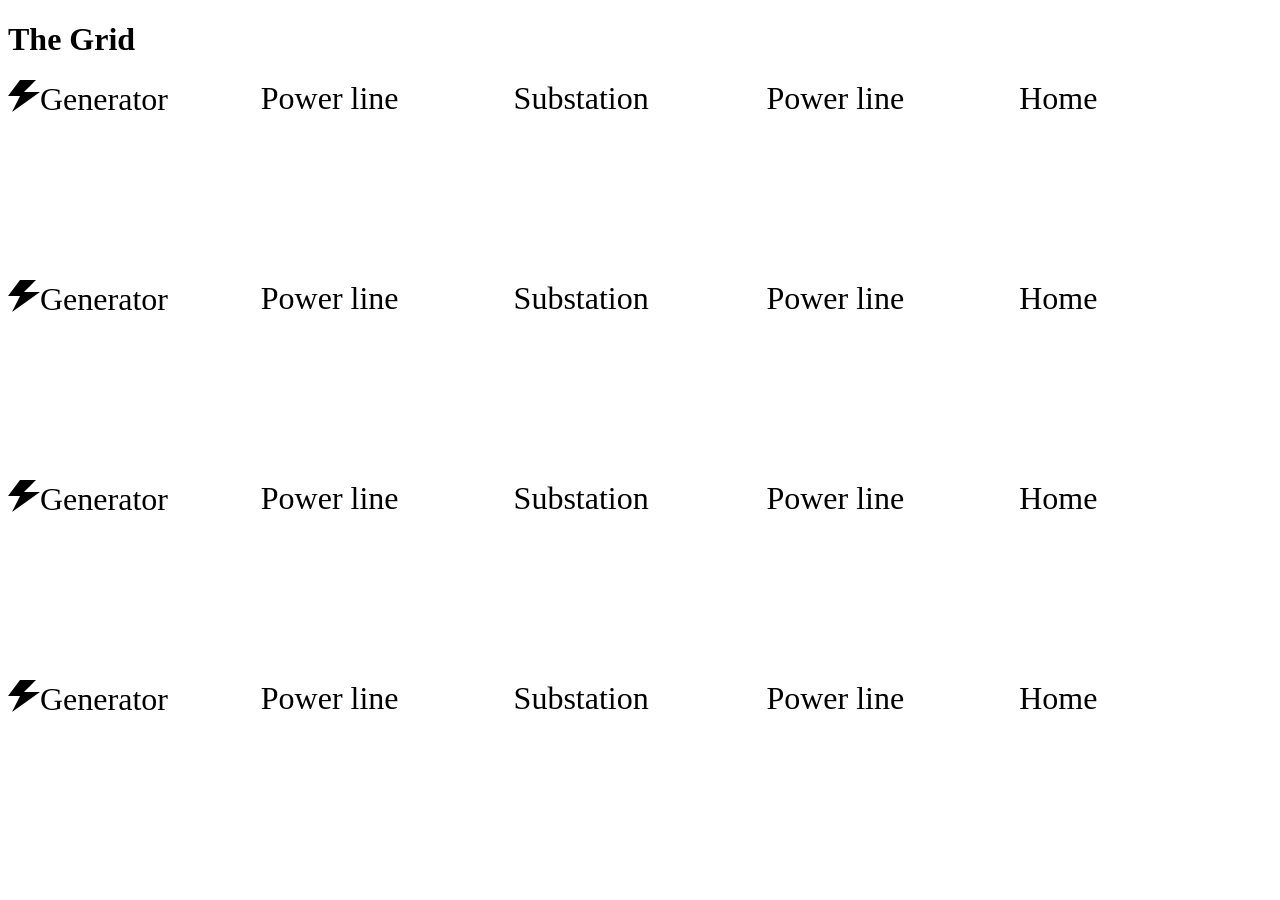
<file: class-04/demo/index.html>
<!DOCTYPE html>
<html lang="en">
<head>
  <meta charset="UTF-8">
  <meta name="viewport" content="width=device-width, initial-scale=1.0">
  <meta http-equiv="X-UA-Compatible" content="ie=edge">
  <link rel="stylesheet" href="icomoon-style.css">
  <link rel="stylesheet" href="style.css" />
  <title>Grids</title>
</head>
<body>
  <h1>The Grid</h1>
  <div class="grid-container">
    <div class="grid-item generator">
      <span class="icon-power"></span>Generator
    </div>
    <div class="grid-item line">
      Power line
    </div>
    <div class="grid-item substation">
      Substation
    </div>
    <div class="grid-item line">
      Power line
    </div>
    <div class="grid-item home">
      Home
    </div>
    <div class="grid-item generator">
      <span class="icon-power"></span>Generator
    </div>
    <div class="grid-item line">
      Power line
    </div>
    <div class="grid-item substation">
      Substation
    </div>
    <div class="grid-item line">
      Power line
    </div>
    <div class="grid-item home">
      Home
    </div>
    <div class="grid-item generator">
      <span class="icon-power"></span>Generator
    </div>
    <div class="grid-item line">
      Power line
    </div>
    <div class="grid-item substation">
      Substation
    </div>
    <div class="grid-item line">
      Power line
    </div>
    <div class="grid-item home">
      Home
    </div>
    <div class="grid-item generator">
      <span class="icon-power"></span>Generator
    </div>
    <div class="grid-item line">
      Power line
    </div>
    <div class="grid-item substation">
      Substation
    </div>
    <div class="grid-item line">
      Power line
    </div>
    <div class="grid-item home">
      Home
    </div>
  </div>
</body>
</html>
</file>
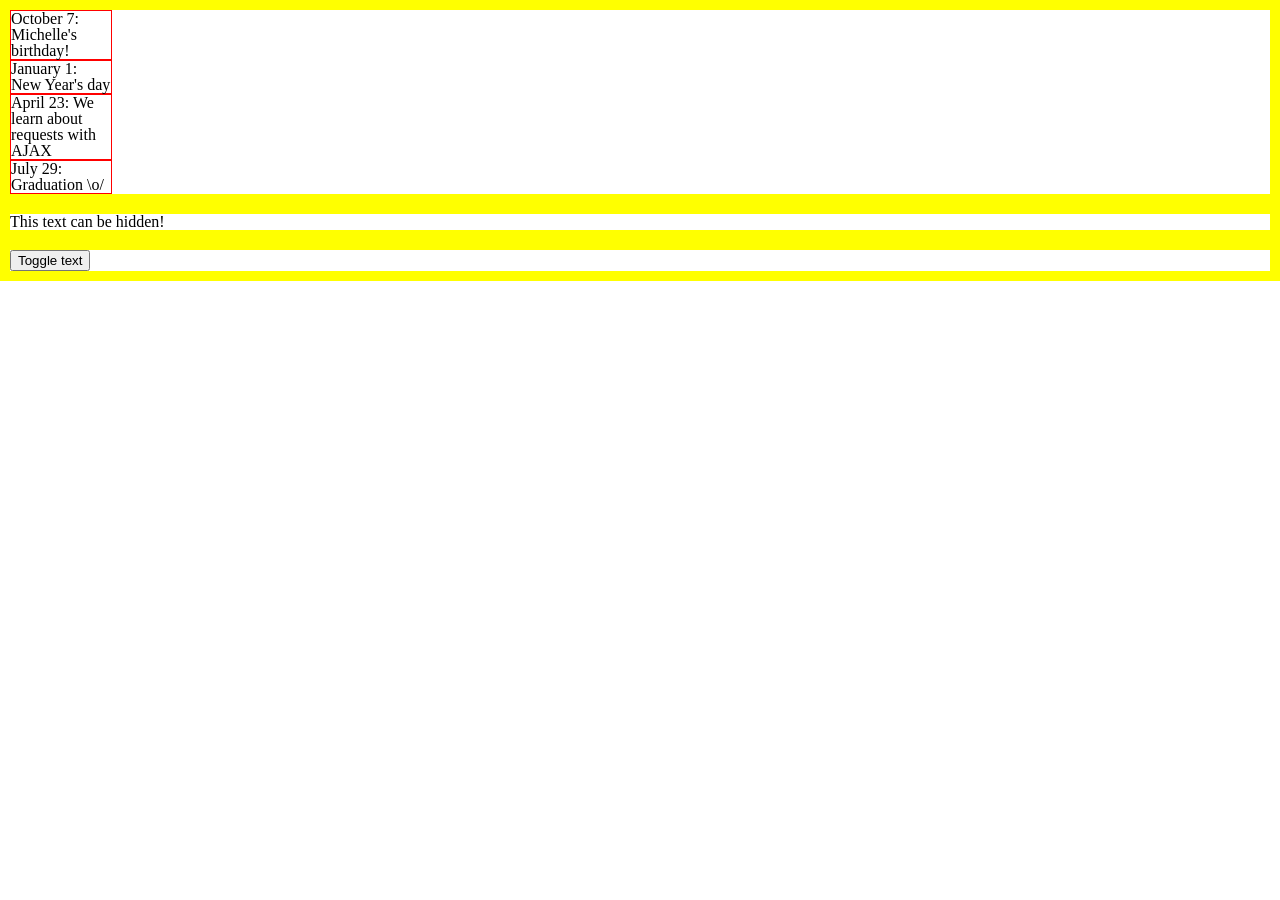
<file: class-02/demo/jquery/index.html>
<!DOCTYPE html>
<html>
<head>
  <meta charset='utf-8'>
  <meta http-equiv='X-UA-Compatible' content='IE=edge'>
  <title>Page Title</title>
  <meta name='viewport' content='width=device-width, initial-scale=1'>

  <link rel='stylesheet' type='text/css' media='screen' href='reset.css'>
  <link rel='stylesheet' type='text/css' media='screen' href='style.css'>
</head>
<body>
  <div>
    <ul>
      <li>One</li>
      <li>Two</li>
      <li>Three</li>
    </ul>
  </div>
  <div class="hidable">
    This text can be hidden!
  </div>
  <div>
    <button class="toggler">Toggle text</button>
  </div>
  <script
  src="https://code.jquery.com/jquery-3.4.0.min.js"
  integrity="sha256-BJeo0qm959uMBGb65z40ejJYGSgR7REI4+CW1fNKwOg="
  crossorigin="anonymous"></script>
  <script src="app.js"></script>
</body>
</html>
</file>
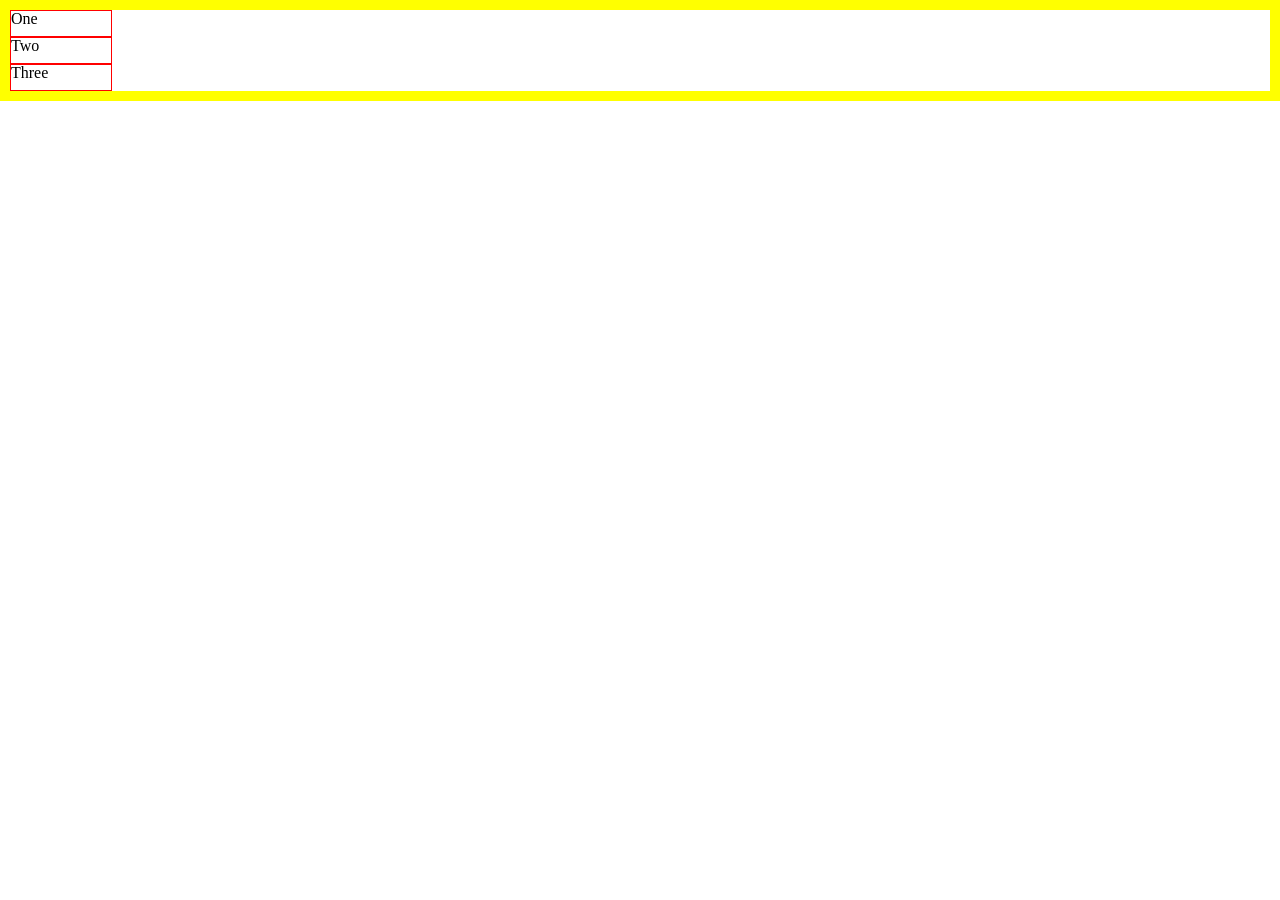
<file: class-02/demo/warmup/index.html>
<!DOCTYPE html>
<html>
<head>
  <meta charset='utf-8'>
  <meta http-equiv='X-UA-Compatible' content='IE=edge'>
  <title>Page Title</title>
  <meta name='viewport' content='width=device-width, initial-scale=1'>

  <link rel='stylesheet' type='text/css' media='screen' href='reset.css'>
  <link rel='stylesheet' type='text/css' media='screen' href='style.css'>
  <script
  src="https://code.jquery.com/jquery-3.4.0.min.js"
  integrity="sha256-BJeo0qm959uMBGb65z40ejJYGSgR7REI4+CW1fNKwOg="
  crossorigin="anonymous"></script>
  <script src='app.js'></script>
</head>
<body>

  <div>
    <ul>
      <li>One</li>
      <li>Two</li>
      <li>Three</li>
    </ul>
  </div>
</body>
</html>
</file>
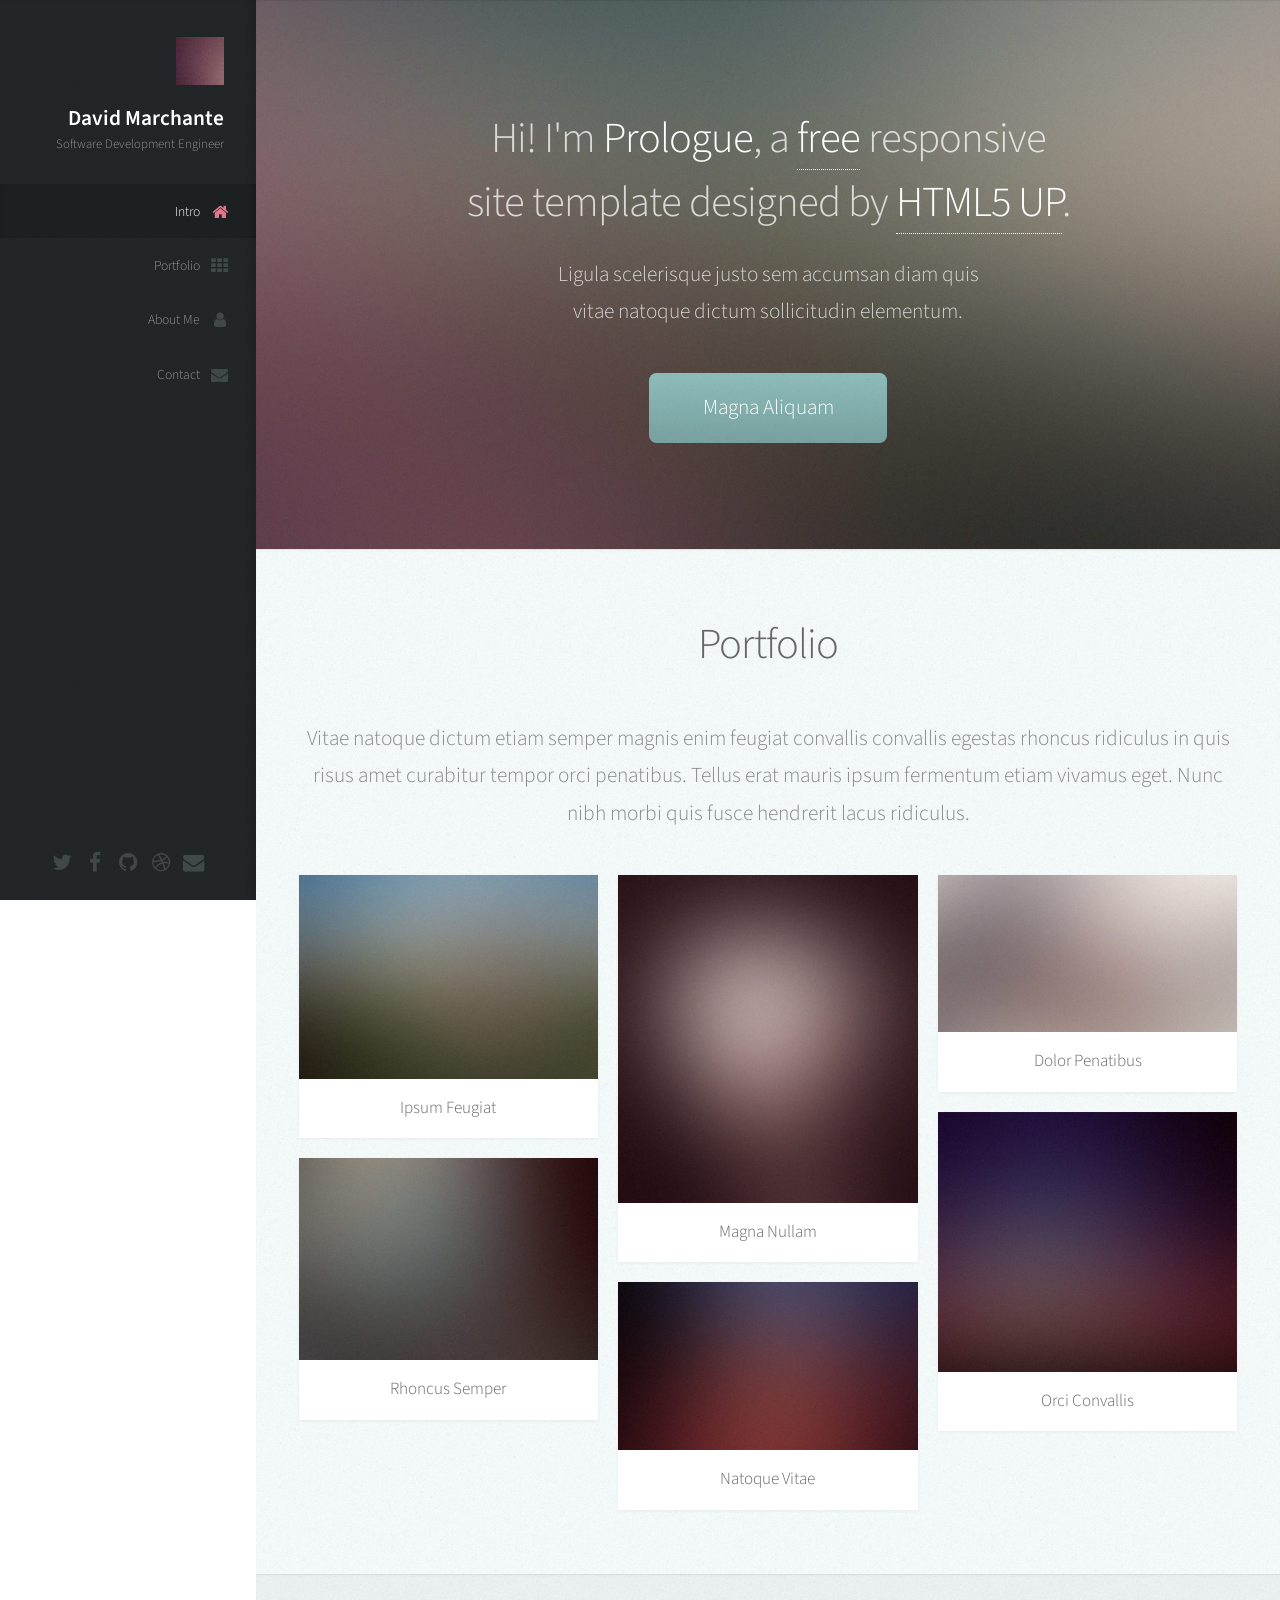
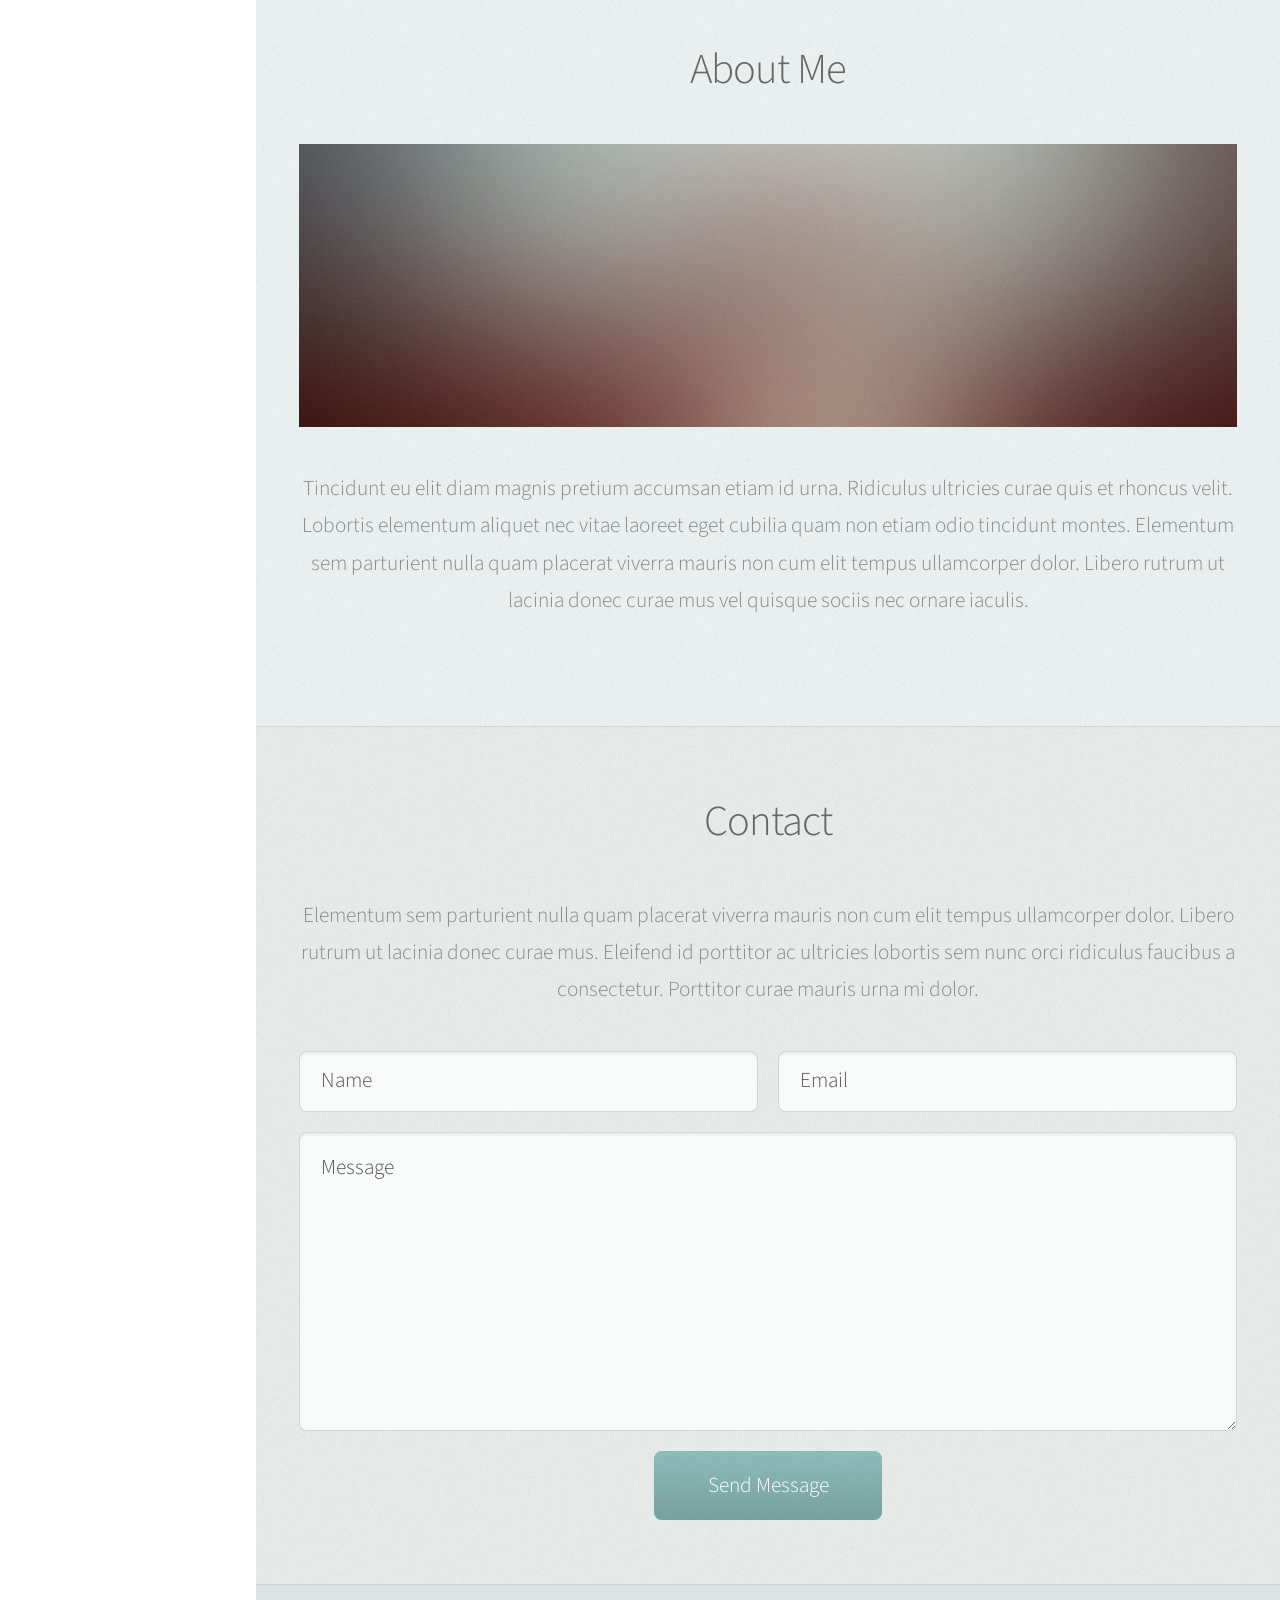
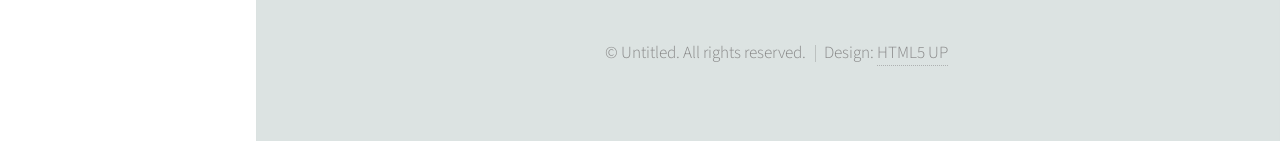
<file: class-04/lab/starter-code/index.html>
<!DOCTYPE HTML>
<!--
	Prologue by HTML5 UP
	html5up.net | @ajlkn
	Free for personal and commercial use under the CCA 3.0 license (html5up.net/license)
-->
<html>
	<head>
		<title>Prologue by HTML5 UP</title>
		<meta charset="utf-8" />
		<meta name="viewport" content="width=device-width, initial-scale=1, user-scalable=no" />
		<link rel="stylesheet" href="assets/css/main.css" />
	</head>
	<body class="is-preload">

		<!-- Header -->
			<div id="header">

				<div class="top">

					<!-- Logo -->
						<div id="logo">
							<span class="image avatar48"><img src="images/avatar.jpg" alt="" /></span>
							<h1 id="title">David Marchante</h1>
							<p>Software Development Engineer</p>
						</div>

					<!-- Nav -->
						<nav id="nav">
							<ul>
								<li><a href="#top" id="top-link"><span class="icon fa-home">Intro</span></a></li>
								<li><a href="#portfolio" id="portfolio-link"><span class="icon fa-th">Portfolio</span></a></li>
								<li><a href="#about" id="about-link"><span class="icon fa-user">About Me</span></a></li>
								<li><a href="#contact" id="contact-link"><span class="icon fa-envelope">Contact</span></a></li>
							</ul>
						</nav>

				</div>

				<div class="bottom">

					<!-- Social Icons -->
						<ul class="icons">
							<li><a href="#" class="icon fa-twitter"><span class="label">Twitter</span></a></li>
							<li><a href="#" class="icon fa-facebook"><span class="label">Facebook</span></a></li>
							<li><a href="#" class="icon fa-github"><span class="label">Github</span></a></li>
							<li><a href="#" class="icon fa-dribbble"><span class="label">Dribbble</span></a></li>
							<li><a href="#" class="icon fa-envelope"><span class="label">Email</span></a></li>
						</ul>

				</div>

			</div>

		<!-- Main -->
			<div id="main">

				<!-- Intro -->
					<section id="top" class="one dark cover">
						<div class="container">

							<header>
								<h2 class="alt">Hi! I'm <strong>Prologue</strong>, a <a href="http://html5up.net/license">free</a> responsive<br />
								site template designed by <a href="http://html5up.net">HTML5 UP</a>.</h2>
								<p>Ligula scelerisque justo sem accumsan diam quis<br />
								vitae natoque dictum sollicitudin elementum.</p>
							</header>

							<footer>
								<a href="#portfolio" class="button scrolly">Magna Aliquam</a>
							</footer>

						</div>
					</section>

				<!-- Portfolio -->
					<section id="portfolio" class="two">
						<div class="container">

							<header>
								<h2>Portfolio</h2>
							</header>

							<p>Vitae natoque dictum etiam semper magnis enim feugiat convallis convallis
							egestas rhoncus ridiculus in quis risus amet curabitur tempor orci penatibus.
							Tellus erat mauris ipsum fermentum etiam vivamus eget. Nunc nibh morbi quis
							fusce hendrerit lacus ridiculus.</p>

							<div class="row">
								<div class="col-4 col-12-mobile">
									<article class="item">
										<a href="#" class="image fit"><img src="images/pic02.jpg" alt="" /></a>
										<header>
											<h3>Ipsum Feugiat</h3>
										</header>
									</article>
									<article class="item">
										<a href="#" class="image fit"><img src="images/pic03.jpg" alt="" /></a>
										<header>
											<h3>Rhoncus Semper</h3>
										</header>
									</article>
								</div>
								<div class="col-4 col-12-mobile">
									<article class="item">
										<a href="#" class="image fit"><img src="images/pic04.jpg" alt="" /></a>
										<header>
											<h3>Magna Nullam</h3>
										</header>
									</article>
									<article class="item">
										<a href="#" class="image fit"><img src="images/pic05.jpg" alt="" /></a>
										<header>
											<h3>Natoque Vitae</h3>
										</header>
									</article>
								</div>
								<div class="col-4 col-12-mobile">
									<article class="item">
										<a href="#" class="image fit"><img src="images/pic06.jpg" alt="" /></a>
										<header>
											<h3>Dolor Penatibus</h3>
										</header>
									</article>
									<article class="item">
										<a href="#" class="image fit"><img src="images/pic07.jpg" alt="" /></a>
										<header>
											<h3>Orci Convallis</h3>
										</header>
									</article>
								</div>
							</div>

						</div>
					</section>

				<!-- About Me -->
					<section id="about" class="three">
						<div class="container">

							<header>
								<h2>About Me</h2>
							</header>

							<a href="#" class="image featured"><img src="images/pic08.jpg" alt="" /></a>

							<p>Tincidunt eu elit diam magnis pretium accumsan etiam id urna. Ridiculus
							ultricies curae quis et rhoncus velit. Lobortis elementum aliquet nec vitae
							laoreet eget cubilia quam non etiam odio tincidunt montes. Elementum sem
							parturient nulla quam placerat viverra mauris non cum elit tempus ullamcorper
							dolor. Libero rutrum ut lacinia donec curae mus vel quisque sociis nec
							ornare iaculis.</p>

						</div>
					</section>

				<!-- Contact -->
					<section id="contact" class="four">
						<div class="container">

							<header>
								<h2>Contact</h2>
							</header>

							<p>Elementum sem parturient nulla quam placerat viverra
							mauris non cum elit tempus ullamcorper dolor. Libero rutrum ut lacinia
							donec curae mus. Eleifend id porttitor ac ultricies lobortis sem nunc
							orci ridiculus faucibus a consectetur. Porttitor curae mauris urna mi dolor.</p>

							<form method="post" action="#">
								<div class="row">
									<div class="col-6 col-12-mobile"><input type="text" name="name" placeholder="Name" /></div>
									<div class="col-6 col-12-mobile"><input type="text" name="email" placeholder="Email" /></div>
									<div class="col-12">
										<textarea name="message" placeholder="Message"></textarea>
									</div>
									<div class="col-12">
										<input type="submit" value="Send Message" />
									</div>
								</div>
							</form>

						</div>
					</section>

			</div>

		<!-- Footer -->
			<div id="footer">

				<!-- Copyright -->
					<ul class="copyright">
						<li>&copy; Untitled. All rights reserved.</li><li>Design: <a href="http://html5up.net">HTML5 UP</a></li>
					</ul>

			</div>

		<!-- Scripts -->
			<script src="assets/js/jquery.min.js"></script>
			<script src="assets/js/jquery.scrolly.min.js"></script>
			<script src="assets/js/jquery.scrollex.min.js"></script>
			<script src="assets/js/browser.min.js"></script>
			<script src="assets/js/breakpoints.min.js"></script>
			<script src="assets/js/util.js"></script>
			<script src="assets/js/main.js"></script>

	</body>
</html>
</file>
<file: class-04/demo/icomoon-style.css>
@font-face {
  font-family: 'icomoon';
  src:  url('fonts/icomoon.eot?ri1708');
  src:  url('fonts/icomoon.eot?ri1708#iefix') format('embedded-opentype'),
    url('fonts/icomoon.ttf?ri1708') format('truetype'),
    url('fonts/icomoon.woff?ri1708') format('woff'),
    url('fonts/icomoon.svg?ri1708#icomoon') format('svg');
  font-weight: normal;
  font-style: normal;
}

[class^="icon-"], [class*=" icon-"] {
  /* use !important to prevent issues with browser extensions that change fonts */
  font-family: 'icomoon' !important;
  speak: none;
  font-style: normal;
  font-weight: normal;
  font-variant: normal;
  text-transform: none;
  line-height: 1;

  /* Better Font Rendering =========== */
  -webkit-font-smoothing: antialiased;
  -moz-osx-font-smoothing: grayscale;
}

.icon-home:before {
  content: "\e900";
}
.icon-office:before {
  content: "\e903";
}
.icon-power:before {
  content: "\e9b5";
}
.icon-minus:before {
  content: "\ea0b";
}
</file>
<file: class-04/demo/style.css>
* {
  box-sizing: border-box;
}

.grid-container {
  display: grid;
  grid-template-columns: repeat(5, 1fr); /* 1fr 1fr 1fr 1fr 1fr; */
  grid-auto-flow: row;
  grid-auto-rows: 200px;
}

.grid-item {
  font-size: 2em;
}
</file>
<file: class-02/demo/jquery/style.css>
div {
  border: 10px solid yellow;
}

li {
  border: 1px solid red;
  width: 100px;
}

.is-hidden {
  display: none;
}
</file>
<file: class-02/demo/warmup/style.css>
div {
  border: 10px solid yellow;
}

li {
  border: 1px solid red;
  height: 25px;
  width: 100px;
}
</file>
<file: class-04/lab/starter-code/assets/css/main.css>
@import url("font-awesome.min.css");
@import url("https://fonts.googleapis.com/css?family=Source+Sans+Pro:300,300italic,400,600");

/*
	Prologue by HTML5 UP
	html5up.net | @ajlkn
	Free for personal and commercial use under the CCA 3.0 license (html5up.net/license)
*/

html, body, div, span, applet, object,
iframe, h1, h2, h3, h4, h5, h6, p, blockquote,
pre, a, abbr, acronym, address, big, cite,
code, del, dfn, em, img, ins, kbd, q, s, samp,
small, strike, strong, sub, sup, tt, var, b,
u, i, center, dl, dt, dd, ol, ul, li, fieldset,
form, label, legend, table, caption, tbody,
tfoot, thead, tr, th, td, article, aside,
canvas, details, embed, figure, figcaption,
footer, header, hgroup, menu, nav, output, ruby,
section, summary, time, mark, audio, video {
	margin: 0;
	padding: 0;
	border: 0;
	font-size: 100%;
	font: inherit;
	vertical-align: baseline;}

article, aside, details, figcaption, figure,
footer, header, hgroup, menu, nav, section {
	display: block;}

body {
	line-height: 1;
}

ol, ul {
	list-style: none;
}

blockquote, q {
	quotes: none;
}

	blockquote:before, blockquote:after, q:before, q:after {
		content: '';
		content: none;
	}

table {
	border-collapse: collapse;
	border-spacing: 0;
}

body {
	-webkit-text-size-adjust: none;
}

mark {
	background-color: transparent;
	color: inherit;
}

input::-moz-focus-inner {
	border: 0;
	padding: 0;
}

input, select, textarea {
	-moz-appearance: none;
	-webkit-appearance: none;
	-ms-appearance: none;
	appearance: none;
}

/* Basic */

	html {
		box-sizing: border-box;
	}

	*, *:before, *:after {
		box-sizing: inherit;
	}

	body {
		background: #fff;
		font-family: 'Source Sans Pro', sans-serif;
		font-size: 19pt;
		font-weight: 300;
		line-height: 1.75em;
		color: #888;
	}

		body.is-preload *, body.is-preload *:before, body.is-preload *:after {
			-moz-animation: none !important;
			-webkit-animation: none !important;
			-ms-animation: none !important;
			animation: none !important;
			-moz-transition: none !important;
			-webkit-transition: none !important;
			-ms-transition: none !important;
			transition: none !important;
		}

	input, textarea, select {
		font-family: 'Source Sans Pro', sans-serif;
		font-size: 19pt;
		font-weight: 300;
		line-height: 1.75em;
		color: #888;
	}

	h1, h2, h3, h4, h5, h6 {
		font-weight: 300;
		color: #666;
		line-height: 1.5em;
	}

	h1 a, h2 a, h3 a, h4 a, h5 a, h6 a {
		color: inherit;
		text-decoration: none;
	}

		h1 a strong, h2 a strong, h3 a strong, h4 a strong, h5 a strong, h6 a strong {
			color: #333;
		}

	h2 {
		font-size: 2em;
		letter-spacing: -1px;
	}

		h2.alt {
			color: #888;
		}

			h2.alt strong {
				color: #666;
			}

	h3 {
		font-size: 1.5em;
	}

	header {
		margin: 0 0 2em 0;
	}

		header > p {
			margin: 1em 0 0 0;
		}

	footer {
		margin: 2em 0 0 0;
	}

	strong, b {
		font-weight: 300;
		color: #666;
	}

	em, i {
		font-style: italic;
	}

	a {
		text-decoration: none;
		color: inherit;
		border-bottom: dotted 1px rgba(128, 128, 128, 0.5);
		-moz-transition: color 0.35s ease-in-out, border-bottom-color 0.35s ease-in-out;
		-webkit-transition: color 0.35s ease-in-out, border-bottom-color 0.35s ease-in-out;
		-ms-transition: color 0.35s ease-in-out, border-bottom-color 0.35s ease-in-out;
		transition: color 0.35s ease-in-out, border-bottom-color 0.35s ease-in-out;
		outline: 0;
	}

		a:hover {
			color: #E27689;
			border-bottom-color: rgba(255, 255, 255, 0);
		}

	sub {
		position: relative;
		top: 0.5em;
		font-size: 0.8em;
	}

	sup {
		position: relative;
		top: -0.5em;
		font-size: 0.8em;
	}

	hr {
		border: 0;
		border-top: solid 1px #ddd;
	}

	blockquote {
		border-left: solid 0.5em #ddd;
		padding: 1em 0 1em 2em;
		font-style: italic;
	}

	p, ul, ol, dl, table {
		margin-bottom: 2em;
	}

	br.clear {
		clear: both;
	}

/* Container */

	.container {
		margin: 0 auto;
		max-width: 100%;
		width: 1400px;
	}

		@media screen and (min-width: 961px) and (max-width: 1880px) {

			.container {
				width: 1200px;
			}

		}

		@media screen and (min-width: 961px) and (max-width: 1620px) {

			.container {
				width: 960px;
			}

		}

		@media screen and (min-width: 961px) and (max-width: 1320px) {

			.container {
				width: 100%;
			}

		}

		@media screen and (max-width: 960px) {

			.container {
				width: 100%;
			}

		}

		@media screen and (max-width: 736px) {

			.container {
				width: 100%;
			}

		}

/* Row */

	.row {
		display: flex;
		flex-wrap: wrap;
		box-sizing: border-box;
		align-items: stretch;
	}

		.row > * {
			box-sizing: border-box;
		}

		.row.gtr-uniform > * > :last-child {
			margin-bottom: 0;
		}

		.row.aln-left {
			justify-content: flex-start;
		}

		.row.aln-center {
			justify-content: center;
		}

		.row.aln-right {
			justify-content: flex-end;
		}

		.row.aln-top {
			align-items: flex-start;
		}

		.row.aln-middle {
			align-items: center;
		}

		.row.aln-bottom {
			align-items: flex-end;
		}

		.row > .imp {
			order: -1;
		}

		.row > .col-1 {
			width: 8.3333333333%;
		}

		.row > .off-1 {
			margin-left: 8.3333333333%;
		}

		.row > .col-2 {
			width: 16.6666666667%;
		}

		.row > .off-2 {
			margin-left: 16.6666666667%;
		}

		.row > .col-3 {
			width: 25%;
		}

		.row > .off-3 {
			margin-left: 25%;
		}

		.row > .col-4 {
			width: 33.3333333333%;
		}

		.row > .off-4 {
			margin-left: 33.3333333333%;
		}

		.row > .col-5 {
			width: 41.6666666667%;
		}

		.row > .off-5 {
			margin-left: 41.6666666667%;
		}

		.row > .col-6 {
			width: 50%;
		}

		.row > .off-6 {
			margin-left: 50%;
		}

		.row > .col-7 {
			width: 58.3333333333%;
		}

		.row > .off-7 {
			margin-left: 58.3333333333%;
		}

		.row > .col-8 {
			width: 66.6666666667%;
		}

		.row > .off-8 {
			margin-left: 66.6666666667%;
		}

		.row > .col-9 {
			width: 75%;
		}

		.row > .off-9 {
			margin-left: 75%;
		}

		.row > .col-10 {
			width: 83.3333333333%;
		}

		.row > .off-10 {
			margin-left: 83.3333333333%;
		}

		.row > .col-11 {
			width: 91.6666666667%;
		}

		.row > .off-11 {
			margin-left: 91.6666666667%;
		}

		.row > .col-12 {
			width: 100%;
		}

		.row > .off-12 {
			margin-left: 100%;
		}

		.row.gtr-0 {
			margin-top: 0px;
			margin-left: 0px;
		}

			.row.gtr-0 > * {
				padding: 0px 0 0 0px;
			}

			.row.gtr-0.gtr-uniform {
				margin-top: 0px;
			}

				.row.gtr-0.gtr-uniform > * {
					padding-top: 0px;
				}

		.row.gtr-25 {
			margin-top: -10px;
			margin-left: -10px;
		}

			.row.gtr-25 > * {
				padding: 10px 0 0 10px;
			}

			.row.gtr-25.gtr-uniform {
				margin-top: -10px;
			}

				.row.gtr-25.gtr-uniform > * {
					padding-top: 10px;
				}

		.row.gtr-50 {
			margin-top: -20px;
			margin-left: -20px;
		}

			.row.gtr-50 > * {
				padding: 20px 0 0 20px;
			}

			.row.gtr-50.gtr-uniform {
				margin-top: -20px;
			}

				.row.gtr-50.gtr-uniform > * {
					padding-top: 20px;
				}

		.row {
			margin-top: -40px;
			margin-left: -40px;
		}

			.row > * {
				padding: 40px 0 0 40px;
			}

			.row.gtr-uniform {
				margin-top: -40px;
			}

				.row.gtr-uniform > * {
					padding-top: 40px;
				}

		.row.gtr-150 {
			margin-top: -60px;
			margin-left: -60px;
		}

			.row.gtr-150 > * {
				padding: 60px 0 0 60px;
			}

			.row.gtr-150.gtr-uniform {
				margin-top: -60px;
			}

				.row.gtr-150.gtr-uniform > * {
					padding-top: 60px;
				}

		.row.gtr-200 {
			margin-top: -80px;
			margin-left: -80px;
		}

			.row.gtr-200 > * {
				padding: 80px 0 0 80px;
			}

			.row.gtr-200.gtr-uniform {
				margin-top: -80px;
			}

				.row.gtr-200.gtr-uniform > * {
					padding-top: 80px;
				}

		@media screen and (min-width: 961px) and (max-width: 1880px) {

			.row {
				display: flex;
				flex-wrap: wrap;
				box-sizing: border-box;
				align-items: stretch;
			}

				.row > * {
					box-sizing: border-box;
				}

				.row.gtr-uniform > * > :last-child {
					margin-bottom: 0;
				}

				.row.aln-left {
					justify-content: flex-start;
				}

				.row.aln-center {
					justify-content: center;
				}

				.row.aln-right {
					justify-content: flex-end;
				}

				.row.aln-top {
					align-items: flex-start;
				}

				.row.aln-middle {
					align-items: center;
				}

				.row.aln-bottom {
					align-items: flex-end;
				}

				.row > .imp-wide {
					order: -1;
				}

				.row > .col-1-wide {
					width: 8.3333333333%;
				}

				.row > .off-1-wide {
					margin-left: 8.3333333333%;
				}

				.row > .col-2-wide {
					width: 16.6666666667%;
				}

				.row > .off-2-wide {
					margin-left: 16.6666666667%;
				}

				.row > .col-3-wide {
					width: 25%;
				}

				.row > .off-3-wide {
					margin-left: 25%;
				}

				.row > .col-4-wide {
					width: 33.3333333333%;
				}

				.row > .off-4-wide {
					margin-left: 33.3333333333%;
				}

				.row > .col-5-wide {
					width: 41.6666666667%;
				}

				.row > .off-5-wide {
					margin-left: 41.6666666667%;
				}

				.row > .col-6-wide {
					width: 50%;
				}

				.row > .off-6-wide {
					margin-left: 50%;
				}

				.row > .col-7-wide {
					width: 58.3333333333%;
				}

				.row > .off-7-wide {
					margin-left: 58.3333333333%;
				}

				.row > .col-8-wide {
					width: 66.6666666667%;
				}

				.row > .off-8-wide {
					margin-left: 66.6666666667%;
				}

				.row > .col-9-wide {
					width: 75%;
				}

				.row > .off-9-wide {
					margin-left: 75%;
				}

				.row > .col-10-wide {
					width: 83.3333333333%;
				}

				.row > .off-10-wide {
					margin-left: 83.3333333333%;
				}

				.row > .col-11-wide {
					width: 91.6666666667%;
				}

				.row > .off-11-wide {
					margin-left: 91.6666666667%;
				}

				.row > .col-12-wide {
					width: 100%;
				}

				.row > .off-12-wide {
					margin-left: 100%;
				}

				.row.gtr-0 {
					margin-top: 0px;
					margin-left: 0px;
				}

					.row.gtr-0 > * {
						padding: 0px 0 0 0px;
					}

					.row.gtr-0.gtr-uniform {
						margin-top: 0px;
					}

						.row.gtr-0.gtr-uniform > * {
							padding-top: 0px;
						}

				.row.gtr-25 {
					margin-top: -10px;
					margin-left: -10px;
				}

					.row.gtr-25 > * {
						padding: 10px 0 0 10px;
					}

					.row.gtr-25.gtr-uniform {
						margin-top: -10px;
					}

						.row.gtr-25.gtr-uniform > * {
							padding-top: 10px;
						}

				.row.gtr-50 {
					margin-top: -20px;
					margin-left: -20px;
				}

					.row.gtr-50 > * {
						padding: 20px 0 0 20px;
					}

					.row.gtr-50.gtr-uniform {
						margin-top: -20px;
					}

						.row.gtr-50.gtr-uniform > * {
							padding-top: 20px;
						}

				.row {
					margin-top: -40px;
					margin-left: -40px;
				}

					.row > * {
						padding: 40px 0 0 40px;
					}

					.row.gtr-uniform {
						margin-top: -40px;
					}

						.row.gtr-uniform > * {
							padding-top: 40px;
						}

				.row.gtr-150 {
					margin-top: -60px;
					margin-left: -60px;
				}

					.row.gtr-150 > * {
						padding: 60px 0 0 60px;
					}

					.row.gtr-150.gtr-uniform {
						margin-top: -60px;
					}

						.row.gtr-150.gtr-uniform > * {
							padding-top: 60px;
						}

				.row.gtr-200 {
					margin-top: -80px;
					margin-left: -80px;
				}

					.row.gtr-200 > * {
						padding: 80px 0 0 80px;
					}

					.row.gtr-200.gtr-uniform {
						margin-top: -80px;
					}

						.row.gtr-200.gtr-uniform > * {
							padding-top: 80px;
						}

		}

		@media screen and (min-width: 961px) and (max-width: 1620px) {

			.row {
				display: flex;
				flex-wrap: wrap;
				box-sizing: border-box;
				align-items: stretch;
			}

				.row > * {
					box-sizing: border-box;
				}

				.row.gtr-uniform > * > :last-child {
					margin-bottom: 0;
				}

				.row.aln-left {
					justify-content: flex-start;
				}

				.row.aln-center {
					justify-content: center;
				}

				.row.aln-right {
					justify-content: flex-end;
				}

				.row.aln-top {
					align-items: flex-start;
				}

				.row.aln-middle {
					align-items: center;
				}

				.row.aln-bottom {
					align-items: flex-end;
				}

				.row > .imp-normal {
					order: -1;
				}

				.row > .col-1-normal {
					width: 8.3333333333%;
				}

				.row > .off-1-normal {
					margin-left: 8.3333333333%;
				}

				.row > .col-2-normal {
					width: 16.6666666667%;
				}

				.row > .off-2-normal {
					margin-left: 16.6666666667%;
				}

				.row > .col-3-normal {
					width: 25%;
				}

				.row > .off-3-normal {
					margin-left: 25%;
				}

				.row > .col-4-normal {
					width: 33.3333333333%;
				}

				.row > .off-4-normal {
					margin-left: 33.3333333333%;
				}

				.row > .col-5-normal {
					width: 41.6666666667%;
				}

				.row > .off-5-normal {
					margin-left: 41.6666666667%;
				}

				.row > .col-6-normal {
					width: 50%;
				}

				.row > .off-6-normal {
					margin-left: 50%;
				}

				.row > .col-7-normal {
					width: 58.3333333333%;
				}

				.row > .off-7-normal {
					margin-left: 58.3333333333%;
				}

				.row > .col-8-normal {
					width: 66.6666666667%;
				}

				.row > .off-8-normal {
					margin-left: 66.6666666667%;
				}

				.row > .col-9-normal {
					width: 75%;
				}

				.row > .off-9-normal {
					margin-left: 75%;
				}

				.row > .col-10-normal {
					width: 83.3333333333%;
				}

				.row > .off-10-normal {
					margin-left: 83.3333333333%;
				}

				.row > .col-11-normal {
					width: 91.6666666667%;
				}

				.row > .off-11-normal {
					margin-left: 91.6666666667%;
				}

				.row > .col-12-normal {
					width: 100%;
				}

				.row > .off-12-normal {
					margin-left: 100%;
				}

				.row.gtr-0 {
					margin-top: 0px;
					margin-left: 0px;
				}

					.row.gtr-0 > * {
						padding: 0px 0 0 0px;
					}

					.row.gtr-0.gtr-uniform {
						margin-top: 0px;
					}

						.row.gtr-0.gtr-uniform > * {
							padding-top: 0px;
						}

				.row.gtr-25 {
					margin-top: -10px;
					margin-left: -10px;
				}

					.row.gtr-25 > * {
						padding: 10px 0 0 10px;
					}

					.row.gtr-25.gtr-uniform {
						margin-top: -10px;
					}

						.row.gtr-25.gtr-uniform > * {
							padding-top: 10px;
						}

				.row.gtr-50 {
					margin-top: -20px;
					margin-left: -20px;
				}

					.row.gtr-50 > * {
						padding: 20px 0 0 20px;
					}

					.row.gtr-50.gtr-uniform {
						margin-top: -20px;
					}

						.row.gtr-50.gtr-uniform > * {
							padding-top: 20px;
						}

				.row {
					margin-top: -40px;
					margin-left: -40px;
				}

					.row > * {
						padding: 40px 0 0 40px;
					}

					.row.gtr-uniform {
						margin-top: -40px;
					}

						.row.gtr-uniform > * {
							padding-top: 40px;
						}

				.row.gtr-150 {
					margin-top: -60px;
					margin-left: -60px;
				}

					.row.gtr-150 > * {
						padding: 60px 0 0 60px;
					}

					.row.gtr-150.gtr-uniform {
						margin-top: -60px;
					}

						.row.gtr-150.gtr-uniform > * {
							padding-top: 60px;
						}

				.row.gtr-200 {
					margin-top: -80px;
					margin-left: -80px;
				}

					.row.gtr-200 > * {
						padding: 80px 0 0 80px;
					}

					.row.gtr-200.gtr-uniform {
						margin-top: -80px;
					}

						.row.gtr-200.gtr-uniform > * {
							padding-top: 80px;
						}

		}

		@media screen and (min-width: 961px) and (max-width: 1320px) {

			.row {
				display: flex;
				flex-wrap: wrap;
				box-sizing: border-box;
				align-items: stretch;
			}

				.row > * {
					box-sizing: border-box;
				}

				.row.gtr-uniform > * > :last-child {
					margin-bottom: 0;
				}

				.row.aln-left {
					justify-content: flex-start;
				}

				.row.aln-center {
					justify-content: center;
				}

				.row.aln-right {
					justify-content: flex-end;
				}

				.row.aln-top {
					align-items: flex-start;
				}

				.row.aln-middle {
					align-items: center;
				}

				.row.aln-bottom {
					align-items: flex-end;
				}

				.row > .imp-narrow {
					order: -1;
				}

				.row > .col-1-narrow {
					width: 8.3333333333%;
				}

				.row > .off-1-narrow {
					margin-left: 8.3333333333%;
				}

				.row > .col-2-narrow {
					width: 16.6666666667%;
				}

				.row > .off-2-narrow {
					margin-left: 16.6666666667%;
				}

				.row > .col-3-narrow {
					width: 25%;
				}

				.row > .off-3-narrow {
					margin-left: 25%;
				}

				.row > .col-4-narrow {
					width: 33.3333333333%;
				}

				.row > .off-4-narrow {
					margin-left: 33.3333333333%;
				}

				.row > .col-5-narrow {
					width: 41.6666666667%;
				}

				.row > .off-5-narrow {
					margin-left: 41.6666666667%;
				}

				.row > .col-6-narrow {
					width: 50%;
				}

				.row > .off-6-narrow {
					margin-left: 50%;
				}

				.row > .col-7-narrow {
					width: 58.3333333333%;
				}

				.row > .off-7-narrow {
					margin-left: 58.3333333333%;
				}

				.row > .col-8-narrow {
					width: 66.6666666667%;
				}

				.row > .off-8-narrow {
					margin-left: 66.6666666667%;
				}

				.row > .col-9-narrow {
					width: 75%;
				}

				.row > .off-9-narrow {
					margin-left: 75%;
				}

				.row > .col-10-narrow {
					width: 83.3333333333%;
				}

				.row > .off-10-narrow {
					margin-left: 83.3333333333%;
				}

				.row > .col-11-narrow {
					width: 91.6666666667%;
				}

				.row > .off-11-narrow {
					margin-left: 91.6666666667%;
				}

				.row > .col-12-narrow {
					width: 100%;
				}

				.row > .off-12-narrow {
					margin-left: 100%;
				}

				.row.gtr-0 {
					margin-top: 0px;
					margin-left: 0px;
				}

					.row.gtr-0 > * {
						padding: 0px 0 0 0px;
					}

					.row.gtr-0.gtr-uniform {
						margin-top: 0px;
					}

						.row.gtr-0.gtr-uniform > * {
							padding-top: 0px;
						}

				.row.gtr-25 {
					margin-top: -5px;
					margin-left: -5px;
				}

					.row.gtr-25 > * {
						padding: 5px 0 0 5px;
					}

					.row.gtr-25.gtr-uniform {
						margin-top: -5px;
					}

						.row.gtr-25.gtr-uniform > * {
							padding-top: 5px;
						}

				.row.gtr-50 {
					margin-top: -10px;
					margin-left: -10px;
				}

					.row.gtr-50 > * {
						padding: 10px 0 0 10px;
					}

					.row.gtr-50.gtr-uniform {
						margin-top: -10px;
					}

						.row.gtr-50.gtr-uniform > * {
							padding-top: 10px;
						}

				.row {
					margin-top: -20px;
					margin-left: -20px;
				}

					.row > * {
						padding: 20px 0 0 20px;
					}

					.row.gtr-uniform {
						margin-top: -20px;
					}

						.row.gtr-uniform > * {
							padding-top: 20px;
						}

				.row.gtr-150 {
					margin-top: -30px;
					margin-left: -30px;
				}

					.row.gtr-150 > * {
						padding: 30px 0 0 30px;
					}

					.row.gtr-150.gtr-uniform {
						margin-top: -30px;
					}

						.row.gtr-150.gtr-uniform > * {
							padding-top: 30px;
						}

				.row.gtr-200 {
					margin-top: -40px;
					margin-left: -40px;
				}

					.row.gtr-200 > * {
						padding: 40px 0 0 40px;
					}

					.row.gtr-200.gtr-uniform {
						margin-top: -40px;
					}

						.row.gtr-200.gtr-uniform > * {
							padding-top: 40px;
						}

		}

		@media screen and (max-width: 960px) {

			.row {
				display: flex;
				flex-wrap: wrap;
				box-sizing: border-box;
				align-items: stretch;
			}

				.row > * {
					box-sizing: border-box;
				}

				.row.gtr-uniform > * > :last-child {
					margin-bottom: 0;
				}

				.row.aln-left {
					justify-content: flex-start;
				}

				.row.aln-center {
					justify-content: center;
				}

				.row.aln-right {
					justify-content: flex-end;
				}

				.row.aln-top {
					align-items: flex-start;
				}

				.row.aln-middle {
					align-items: center;
				}

				.row.aln-bottom {
					align-items: flex-end;
				}

				.row > .imp-narrower {
					order: -1;
				}

				.row > .col-1-narrower {
					width: 8.3333333333%;
				}

				.row > .off-1-narrower {
					margin-left: 8.3333333333%;
				}

				.row > .col-2-narrower {
					width: 16.6666666667%;
				}

				.row > .off-2-narrower {
					margin-left: 16.6666666667%;
				}

				.row > .col-3-narrower {
					width: 25%;
				}

				.row > .off-3-narrower {
					margin-left: 25%;
				}

				.row > .col-4-narrower {
					width: 33.3333333333%;
				}

				.row > .off-4-narrower {
					margin-left: 33.3333333333%;
				}

				.row > .col-5-narrower {
					width: 41.6666666667%;
				}

				.row > .off-5-narrower {
					margin-left: 41.6666666667%;
				}

				.row > .col-6-narrower {
					width: 50%;
				}

				.row > .off-6-narrower {
					margin-left: 50%;
				}

				.row > .col-7-narrower {
					width: 58.3333333333%;
				}

				.row > .off-7-narrower {
					margin-left: 58.3333333333%;
				}

				.row > .col-8-narrower {
					width: 66.6666666667%;
				}

				.row > .off-8-narrower {
					margin-left: 66.6666666667%;
				}

				.row > .col-9-narrower {
					width: 75%;
				}

				.row > .off-9-narrower {
					margin-left: 75%;
				}

				.row > .col-10-narrower {
					width: 83.3333333333%;
				}

				.row > .off-10-narrower {
					margin-left: 83.3333333333%;
				}

				.row > .col-11-narrower {
					width: 91.6666666667%;
				}

				.row > .off-11-narrower {
					margin-left: 91.6666666667%;
				}

				.row > .col-12-narrower {
					width: 100%;
				}

				.row > .off-12-narrower {
					margin-left: 100%;
				}

				.row.gtr-0 {
					margin-top: 0px;
					margin-left: 0px;
				}

					.row.gtr-0 > * {
						padding: 0px 0 0 0px;
					}

					.row.gtr-0.gtr-uniform {
						margin-top: 0px;
					}

						.row.gtr-0.gtr-uniform > * {
							padding-top: 0px;
						}

				.row.gtr-25 {
					margin-top: -5px;
					margin-left: -5px;
				}

					.row.gtr-25 > * {
						padding: 5px 0 0 5px;
					}

					.row.gtr-25.gtr-uniform {
						margin-top: -5px;
					}

						.row.gtr-25.gtr-uniform > * {
							padding-top: 5px;
						}

				.row.gtr-50 {
					margin-top: -10px;
					margin-left: -10px;
				}

					.row.gtr-50 > * {
						padding: 10px 0 0 10px;
					}

					.row.gtr-50.gtr-uniform {
						margin-top: -10px;
					}

						.row.gtr-50.gtr-uniform > * {
							padding-top: 10px;
						}

				.row {
					margin-top: -20px;
					margin-left: -20px;
				}

					.row > * {
						padding: 20px 0 0 20px;
					}

					.row.gtr-uniform {
						margin-top: -20px;
					}

						.row.gtr-uniform > * {
							padding-top: 20px;
						}

				.row.gtr-150 {
					margin-top: -30px;
					margin-left: -30px;
				}

					.row.gtr-150 > * {
						padding: 30px 0 0 30px;
					}

					.row.gtr-150.gtr-uniform {
						margin-top: -30px;
					}

						.row.gtr-150.gtr-uniform > * {
							padding-top: 30px;
						}

				.row.gtr-200 {
					margin-top: -40px;
					margin-left: -40px;
				}

					.row.gtr-200 > * {
						padding: 40px 0 0 40px;
					}

					.row.gtr-200.gtr-uniform {
						margin-top: -40px;
					}

						.row.gtr-200.gtr-uniform > * {
							padding-top: 40px;
						}

		}

		@media screen and (max-width: 736px) {

			.row {
				display: flex;
				flex-wrap: wrap;
				box-sizing: border-box;
				align-items: stretch;
			}

				.row > * {
					box-sizing: border-box;
				}

				.row.gtr-uniform > * > :last-child {
					margin-bottom: 0;
				}

				.row.aln-left {
					justify-content: flex-start;
				}

				.row.aln-center {
					justify-content: center;
				}

				.row.aln-right {
					justify-content: flex-end;
				}

				.row.aln-top {
					align-items: flex-start;
				}

				.row.aln-middle {
					align-items: center;
				}

				.row.aln-bottom {
					align-items: flex-end;
				}

				.row > .imp-mobile {
					order: -1;
				}

				.row > .col-1-mobile {
					width: 8.3333333333%;
				}

				.row > .off-1-mobile {
					margin-left: 8.3333333333%;
				}

				.row > .col-2-mobile {
					width: 16.6666666667%;
				}

				.row > .off-2-mobile {
					margin-left: 16.6666666667%;
				}

				.row > .col-3-mobile {
					width: 25%;
				}

				.row > .off-3-mobile {
					margin-left: 25%;
				}

				.row > .col-4-mobile {
					width: 33.3333333333%;
				}

				.row > .off-4-mobile {
					margin-left: 33.3333333333%;
				}

				.row > .col-5-mobile {
					width: 41.6666666667%;
				}

				.row > .off-5-mobile {
					margin-left: 41.6666666667%;
				}

				.row > .col-6-mobile {
					width: 50%;
				}

				.row > .off-6-mobile {
					margin-left: 50%;
				}

				.row > .col-7-mobile {
					width: 58.3333333333%;
				}

				.row > .off-7-mobile {
					margin-left: 58.3333333333%;
				}

				.row > .col-8-mobile {
					width: 66.6666666667%;
				}

				.row > .off-8-mobile {
					margin-left: 66.6666666667%;
				}

				.row > .col-9-mobile {
					width: 75%;
				}

				.row > .off-9-mobile {
					margin-left: 75%;
				}

				.row > .col-10-mobile {
					width: 83.3333333333%;
				}

				.row > .off-10-mobile {
					margin-left: 83.3333333333%;
				}

				.row > .col-11-mobile {
					width: 91.6666666667%;
				}

				.row > .off-11-mobile {
					margin-left: 91.6666666667%;
				}

				.row > .col-12-mobile {
					width: 100%;
				}

				.row > .off-12-mobile {
					margin-left: 100%;
				}

				.row.gtr-0 {
					margin-top: 0px;
					margin-left: 0px;
				}

					.row.gtr-0 > * {
						padding: 0px 0 0 0px;
					}

					.row.gtr-0.gtr-uniform {
						margin-top: 0px;
					}

						.row.gtr-0.gtr-uniform > * {
							padding-top: 0px;
						}

				.row.gtr-25 {
					margin-top: -5px;
					margin-left: -5px;
				}

					.row.gtr-25 > * {
						padding: 5px 0 0 5px;
					}

					.row.gtr-25.gtr-uniform {
						margin-top: -5px;
					}

						.row.gtr-25.gtr-uniform > * {
							padding-top: 5px;
						}

				.row.gtr-50 {
					margin-top: -10px;
					margin-left: -10px;
				}

					.row.gtr-50 > * {
						padding: 10px 0 0 10px;
					}

					.row.gtr-50.gtr-uniform {
						margin-top: -10px;
					}

						.row.gtr-50.gtr-uniform > * {
							padding-top: 10px;
						}

				.row {
					margin-top: -20px;
					margin-left: -20px;
				}

					.row > * {
						padding: 20px 0 0 20px;
					}

					.row.gtr-uniform {
						margin-top: -20px;
					}

						.row.gtr-uniform > * {
							padding-top: 20px;
						}

				.row.gtr-150 {
					margin-top: -30px;
					margin-left: -30px;
				}

					.row.gtr-150 > * {
						padding: 30px 0 0 30px;
					}

					.row.gtr-150.gtr-uniform {
						margin-top: -30px;
					}

						.row.gtr-150.gtr-uniform > * {
							padding-top: 30px;
						}

				.row.gtr-200 {
					margin-top: -40px;
					margin-left: -40px;
				}

					.row.gtr-200 > * {
						padding: 40px 0 0 40px;
					}

					.row.gtr-200.gtr-uniform {
						margin-top: -40px;
					}

						.row.gtr-200.gtr-uniform > * {
							padding-top: 40px;
						}

		}

/* Sections/Article */

	section, article {
		margin-bottom: 3em;
	}

		section > :last-child,
		section > .container, section:last-child, article > :last-child,
		article > .container, article:last-child {
			margin-bottom: 0;
		}

		.row > section, .row > article {
			margin-bottom: 0;
		}

/* Image */

	.image {
		display: inline-block;
		border: 0;
	}

		.image img {
			display: block;
			width: 100%;
		}

		.image.avatar48 {
			width: 48px;
			height: 48px;
			background: #f00;
		}

			.image.avatar48 img {
				width: 48px;
				height: 48px;
			}

		.image.fit {
			display: block;
			width: 100%;
		}

		.image.featured {
			display: block;
			width: 100%;
			margin: 0 0 2em 0;
		}

		.image.left {
			float: left;
			margin: 0 2em 2em 0;
		}

		.image.centered {
			display: block;
			margin: 0 0 2em 0;
		}

			.image.centered img {
				margin: 0 auto;
				width: auto;
			}

/* List */

	ul {
		list-style: disc;
		padding-left: 1em;
	}

		ul li {
			padding-left: 0.5em;
		}

	ol {
		list-style: decimal;
		padding-left: 1.25em;
	}

		ol li {
			padding-left: 0.25em;
		}

/* Icons */

	ul.icons {
		cursor: default;
		list-style: none;
		padding-left: 0;
	}

		ul.icons li {
			display: inline-block;
			padding-left: 0;
		}

		ul.icons a {
			display: inline-block;
			width: 2em;
			height: 2em;
			line-height: 2em;
			text-align: center;
			border: 0;
		}

/* Form */

	form label {
		display: block;
		text-align: left;
		margin-bottom: 0.5em;
	}

	form input[type="text"],
	form input[type="email"],
	form input[type="password"],
	form select,
	form textarea {
		position: relative;
		-webkit-appearance: none;
		display: block;
		border: 0;
		outline: 0;
		background: #fff;
		background: rgba(255, 255, 255, 0.75);
		width: 100%;
		border-radius: 0.35em;
		padding: 0.75em 1em 0.75em 1em;
		box-shadow: inset 0 0.1em 0.1em 0 rgba(0, 0, 0, 0.05);
		border: solid 1px rgba(0, 0, 0, 0.15);
		-moz-transition: all 0.35s ease-in-out;
		-webkit-transition: all 0.35s ease-in-out;
		-ms-transition: all 0.35s ease-in-out;
		transition: all 0.35s ease-in-out;
	}

		form input[type="text"]:focus,
		form input[type="email"]:focus,
		form input[type="password"]:focus,
		form select:focus,
		form textarea:focus {
			box-shadow: 0 0 2px 1px #8ebebc;
			background: #fff;
		}

	form input[type="text"],
	form input[type="email"],
	form input[type="password"],
	form select {
		line-height: 1.25em;
	}

	form textarea {
		min-height: 14em;
	}

	form ::-webkit-input-placeholder {
		color: #555 !important;
	}

	form :-moz-placeholder {
		color: #555 !important;
	}

	form ::-moz-placeholder {
		color: #555 !important;
	}

	form :-ms-input-placeholder {
		color: #555 !important;
	}

	form ::-moz-focus-inner {
		border: 0;
	}

/* Table */

	table {
		width: 100%;
		text-align: left;
	}

		table tbody tr:nth-child(2n+2) {
			background: #f4f4f4;
		}

		table td {
			padding: 0.5em 1em 0.5em 1em;
		}

		table th {
			text-align: left;
			padding: 0.5em 1em 0.5em 1em;
			color: #fff;
			background: #222729 url("images/overlay.png");
		}

		table thead {
			background: #444;
			color: #fff;
		}

		table tfoot {
			background: #eee;
		}

/* Button */

	input[type="button"],
	input[type="submit"],
	input[type="reset"],
	button,
	.button {
		position: relative;
		display: inline-block;
		border-radius: 0.35em;
		color: #fff !important;
		text-decoration: none;
		padding: 0.75em 2.5em 0.75em 2.5em;
		background-color: #8ebebc;
		border: 0;
		cursor: pointer;
		background-image: -moz-linear-gradient(top, rgba(0, 0, 0, 0), rgba(0, 0, 0, 0.15)), url("images/overlay.png");
		background-image: -webkit-linear-gradient(top, rgba(0, 0, 0, 0), rgba(0, 0, 0, 0.15)), url("images/overlay.png");
		background-image: -ms-linear-gradient(top, rgba(0, 0, 0, 0), rgba(0, 0, 0, 0.15)), url("images/overlay.png");
		background-image: linear-gradient(top, rgba(0, 0, 0, 0), rgba(0, 0, 0, 0.15)), url("images/overlay.png");
		-moz-transition: background-color 0.35s ease-in-out;
		-webkit-transition: background-color 0.35s ease-in-out;
		-ms-transition: background-color 0.35s ease-in-out;
		transition: background-color 0.35s ease-in-out;
	}

		input[type="button"]:hover,
		input[type="submit"]:hover,
		input[type="reset"]:hover,
		button:hover,
		.button:hover {
			background-color: #9ececc;
		}

		input[type="button"]:active,
		input[type="submit"]:active,
		input[type="reset"]:active,
		button:active,
		.button:active {
			background-color: #7eaeac;
		}

/* Item */

	.item {
		box-shadow: 0 0.05em 0.15em 0 rgba(0, 0, 0, 0.05);
		margin-bottom: 40px;
	}

		.item header {
			background: #fff;
			margin: 0;
			padding: 1em 0 1em 0;
			font-size: 0.8em;
		}

			.item header h3 {
				font-size: 1em;
			}

/* Icons */

	.icon {
		text-decoration: none;
	}

		.icon:before {
			display: inline-block;
			font-family: FontAwesome;
			font-size: 1.25em;
			text-decoration: none;
			font-style: normal;
			font-weight: normal;
			line-height: 1;
			-webkit-font-smoothing: antialiased;
			-moz-osx-font-smoothing: grayscale;
		}

		.icon > .label {
			display: none;
		}

/* Header */

	#header {
		display: -moz-flex;
		display: -webkit-flex;
		display: -ms-flex;
		display: flex;
		-moz-flex-direction: column;
		-webkit-flex-direction: column;
		-ms-flex-direction: column;
		flex-direction: column;
		-moz-justify-content: space-between;
		-webkit-justify-content: space-between;
		-ms-justify-content: space-between;
		justify-content: space-between;
		background: #222629 url("images/overlay.png");
		box-shadow: inset -0.25em 0 0.25em 0 rgba(0, 0, 0, 0.1);
		color: #fff;
		height: 100%;
		left: 0;
		overflow-y: auto;
		position: fixed;
		text-align: right;
		top: 0;
		width: 375px;
	}

		#header .top {
			-moz-flex-grow: 1;
			-webkit-flex-grow: 1;
			-ms-flex-grow: 1;
			flex-grow: 1;
		}

		#header .bottom {
			-moz-flex-shrink: 0;
			-webkit-flex-shrink: 0;
			-ms-flex-shrink: 0;
			flex-shrink: 0;
			padding: 1.5em 0 0.75em 0;
		}

			#header .bottom > :last-child {
				margin-bottom: 0;
			}

		#header .icons {
			font-size: 0.8em;
			text-align: center;
		}

			#header .icons a {
				color: #41484c;
				-moz-transition: color 0.35s ease-in-out;
				-webkit-transition: color 0.35s ease-in-out;
				-ms-transition: color 0.35s ease-in-out;
				transition: color 0.35s ease-in-out;
			}

				#header .icons a:hover {
					color: #fff;
				}

	#logo {
		position: relative;
		margin: 1.75em 1.5em 1.5em 1.5em;
		min-height: 48px;
		cursor: default;
	}

		#logo h1 {
			position: relative;
			color: #fff;
			font-weight: 600;
			font-size: 1em;
			line-height: 1em;
		}

		#logo p {
			position: relative;
			display: block;
			font-size: 0.6em;
			color: rgba(255, 255, 255, 0.5);
			line-height: 1.25em;
			margin: 0.5em 0 0 0;
		}

		#logo .image {
			position: absolute;
			left: 0;
			top: 0;
		}

	#nav ul {
		list-style: none;
		padding-left: 0;
		margin-bottom: 0;
	}

		#nav ul li {
			padding-left: 0;
		}

			#nav ul li a {
				display: block;
				padding: 0.5em 1.5em 0.5em 1.5em;
				color: rgba(255, 255, 255, 0.5);
				text-decoration: none;
				outline: 0;
				border: 0;
				-moz-transition: none;
				-webkit-transition: none;
				-ms-transition: none;
				transition: none;
			}

				#nav ul li a span {
					position: relative;
					display: block;
					font-size: 0.8em;
				}

					#nav ul li a span:before {
						position: absolute;
						left: 0;
						color: #41484c;
						text-align: center;
						width: 1.25em;
						line-height: 1.75em;
					}

				#nav ul li a.active {
					background: rgba(0, 0, 0, 0.15);
					box-shadow: inset 0 0 0.25em 0 rgba(0, 0, 0, 0.125);
					color: #fff;
				}

					#nav ul li a.active span:before {
						color: #e27689;
					}

/* Footer */

	#footer {
		margin-left: 375px;
		text-align: center;
		background-color: #dce3e2;
		padding: 3em 0 4em 0;
		box-shadow: inset 0 1px 0 0 rgba(0, 0, 0, 0.05), inset 0 0.1em 0.1em 0 rgba(0, 0, 0, 0.025);
		font-size: 0.8em;
	}

		#footer .copyright {
			cursor: default;
			margin: 0;
		}

			#footer .copyright li {
				display: inline-block;
				line-height: 1em;
				border-left: solid 1px rgba(128, 128, 128, 0.35);
				padding: 0 0 0 0.5em;
				margin: 0 0 0 0.5em;
			}

				#footer .copyright li:first-child {
					border-left: 0;
					padding-left: 0;
					margin-left: 0;
				}

/* Main */

	#main {
		margin-left: 375px;
	}

		#main > section {
			margin: 0;
			overflow: hidden;
			padding: 4em 0;
			box-shadow: inset 0 1px 0 0 rgba(0, 0, 0, 0.05), inset 0 0.1em 0.1em 0 rgba(0, 0, 0, 0.025);
			text-align: center;
			background-image: url("images/overlay.png");
		}

			#main > section.dark {
				color: #ddd;
				color: rgba(255, 255, 255, 0.75);
			}

				#main > section.dark h2, #main > section.dark h3, #main > section.dark h4, #main > section.dark h5, #main > section.dark h6 {
					color: inherit;
				}

				#main > section.dark strong {
					color: #fff;
					border-color: inherit;
				}

				#main > section.dark a {
					color: #fff;
					border-color: inherit;
				}

					#main > section.dark a:hover {
						border-bottom-color: rgba(255, 255, 255, 0);
					}

			#main > section.cover {
				padding: 10em 0;
				background-size: cover;
				background-position: center center;
			}

			#main > section.one {
				background-color: #81918E;
				background-image: url("../../images/banner.jpg");
			}

			#main > section.two {
				background-color: #f5fafa;
			}

			#main > section.three {
				background-color: #ecf1f1;
			}

			#main > section.four {
				background-color: #e8edec;
			}

/* Wide */

	@media screen and (min-width: 961px) and (max-width: 1880px) {

		/* Basic */

			body, input, textarea, select {
				font-size: 17pt;
			}

		/* Header */

			#header {
				width: 300px;
			}

		/* Footer */

			#footer {
				margin-left: 300px;
			}

		/* Main */

			#main {
				margin-left: 300px;
			}

	}

/* Normal */

	@media screen and (min-width: 961px) and (max-width: 1620px) {

		/* Main */

			#main > section {
				padding: 3em 0;
			}

			#main section.cover {
				padding: 5em 0;
			}

	}

/* Narrow */

	@media screen and (min-width: 961px) and (max-width: 1320px) {

		/* Basic */

			body, input, textarea, select {
				font-size: 16pt;
			}

			.container {
				padding: 0 2em 0 2em;
			}

		/* Icons */

			ul.icons li a {
				width: 1.75em;
			}

		/* Item */

			.item {
				margin-bottom: 20px;
			}

		/* Header */

			#header {
				width: 20%;
			}

			#logo .image {
				position: relative;
				margin: 0 0 0.5em 0;
			}

			#nav ul li a {
				font-size: 0.8em;
				padding-top: 0.5em;
				padding-bottom: 0.5em;
			}

				#nav ul li a span {
					padding-right: 2.25em;
				}

					#nav ul li a span:before {
						left: 100%;
						margin-left: -1.25em;
						line-height: 2.25em;
					}

		/* Footer */

			#footer {
				margin-left: 20%;
			}

		/* Main */

			#main {
				margin-left: 20%;
			}

	}

/* Narrower */

	#headerToggle {
		display: none;
	}

	@media screen and (max-width: 960px) {

		/* Basic */

			html, body {
				overflow-x: hidden;
			}

			body, input, textarea, select {
				font-size: 16pt;
			}

			header br {
				display: none;
			}

			.container {
				padding: 0 2em 0 2em;
			}

		/* Item */

			.item {
				margin-bottom: 15px;
			}

		/* Icons */

			ul.icons a {
				width: 1.75em;
				font-size: 1.25em;
			}

		/* Header */

			#header {
				-moz-backface-visibility: hidden;
				-webkit-backface-visibility: hidden;
				-ms-backface-visibility: hidden;
				backface-visibility: hidden;
				-moz-transform: translateX(-275px);
				-webkit-transform: translateX(-275px);
				-ms-transform: translateX(-275px);
				transform: translateX(-275px);
				-moz-transition: -moz-transform 0.5s ease;
				-webkit-transition: -webkit-transform 0.5s ease;
				-ms-transition: -ms-transform 0.5s ease;
				transition: transform 0.5s ease;
				-webkit-overflow-scrolling: touch;
				display: block;
				height: 100%;
				left: 0;
				overflow-y: auto;
				position: fixed;
				top: 0;
				width: 275px;
				z-index: 10002;
				width: 275px;
				background: #222729 url("images/overlay.png");
				box-shadow: inset -0.25em 0 0.25em 0 rgba(0, 0, 0, 0.125);
			}

				#header .top {
					position: relative;
				}

				#header .bottom {
					border-top: solid 1px rgba(255, 255, 255, 0.05);
					box-shadow: 0 -1px 0 0 rgba(0, 0, 0, 0.15);
					padding-top: 2em;
					margin-top: 2em;
					position: relative;
				}

			#logo {
				margin: 1.5em 1.25em 1.25em 1.25em;
			}

			#nav ul li a {
				padding: 0.5em 1.25em 0.5em 1.25em;
			}

			#headerToggle {
				-moz-backface-visibility: hidden;
				-webkit-backface-visibility: hidden;
				-ms-backface-visibility: hidden;
				backface-visibility: hidden;
				-moz-transition: -moz-transform 0.5s ease;
				-webkit-transition: -webkit-transform 0.5s ease;
				-ms-transition: -ms-transform 0.5s ease;
				transition: transform 0.5s ease;
				display: block;
				height: 2.25em;
				left: 0;
				position: fixed;
				top: 0;
				width: 3.25em;
				z-index: 10001;
			}

				#headerToggle .toggle {
					position: absolute;
					left: 0;
					top: 0;
					width: 100%;
					height: 100%;
					outline: 0;
					border: 0;
				}

					#headerToggle .toggle:before {
						font-family: FontAwesome;
						text-decoration: none;
						font-style: normal;
						font-weight: normal;
						-webkit-font-smoothing: antialiased;
						-moz-osx-font-smoothing: grayscale;
						content: '\f0c9';
						color: #fff;
						font-size: 18px;
						line-height: 2.25em;
						background: rgba(128, 136, 144, 0.5);
						border-radius: 0.35em;
						text-align: center;
						position: absolute;
						left: 0.5em;
						top: 0.5em;
						display: block;
						width: 3.25em;
						height: 2.25em;
						line-height: 2.25em;
					}

			body.header-visible #main {
				-moz-transform: translateX(275px);
				-webkit-transform: translateX(275px);
				-ms-transform: translateX(275px);
				transform: translateX(275px);
			}

			body.header-visible #headerToggle {
				-moz-transform: translateX(275px);
				-webkit-transform: translateX(275px);
				-ms-transform: translateX(275px);
				transform: translateX(275px);
			}

			body.header-visible #header {
				-moz-transform: translateX(0);
				-webkit-transform: translateX(0);
				-ms-transform: translateX(0);
				transform: translateX(0);
			}

		/* Footer */

			#footer {
				margin-left: 0;
			}

		/* Main */

			#main {
				-moz-backface-visibility: hidden;
				-webkit-backface-visibility: hidden;
				-ms-backface-visibility: hidden;
				backface-visibility: hidden;
				-moz-transition: -moz-transform 0.5s ease;
				-webkit-transition: -webkit-transform 0.5s ease;
				-ms-transition: -ms-transform 0.5s ease;
				transition: transform 0.5s ease;
				padding-bottom: 1px;
				margin-left: 0;
			}

				#main > section {
					padding: 3em 0;
				}

				#main section.cover {
					padding: 4em 0;
				}

	}

/* Mobile */

	@media screen and (max-width: 736px) {

		/* Basic */

			body, input, textarea, select {
				font-size: 14pt;
			}

			h2 {
				font-size: 1.5em;
				letter-spacing: 0;
				font-weight: 300;
			}

			.container {
				padding: 0 15px 0 15px;
			}

		/* List */

			ul.icons a {
				width: 2em;
				font-size: 1.25em;
			}

		/* Main */

			#main > section {
				padding: 2em 0;
			}

			#main section.cover {
				padding: 4em 0em;
			}

				#main section.cover header {
					padding: 0 1em;
				}

		/* Footer */

			#footer .copyright li {
				display: block;
				line-height: 1.25em;
				border: 0;
				padding: 0;
				margin: 1em 0 0 0;
			}

				#footer .copyright li:first-child {
					margin-top: 0;
				}

	}
</file>
